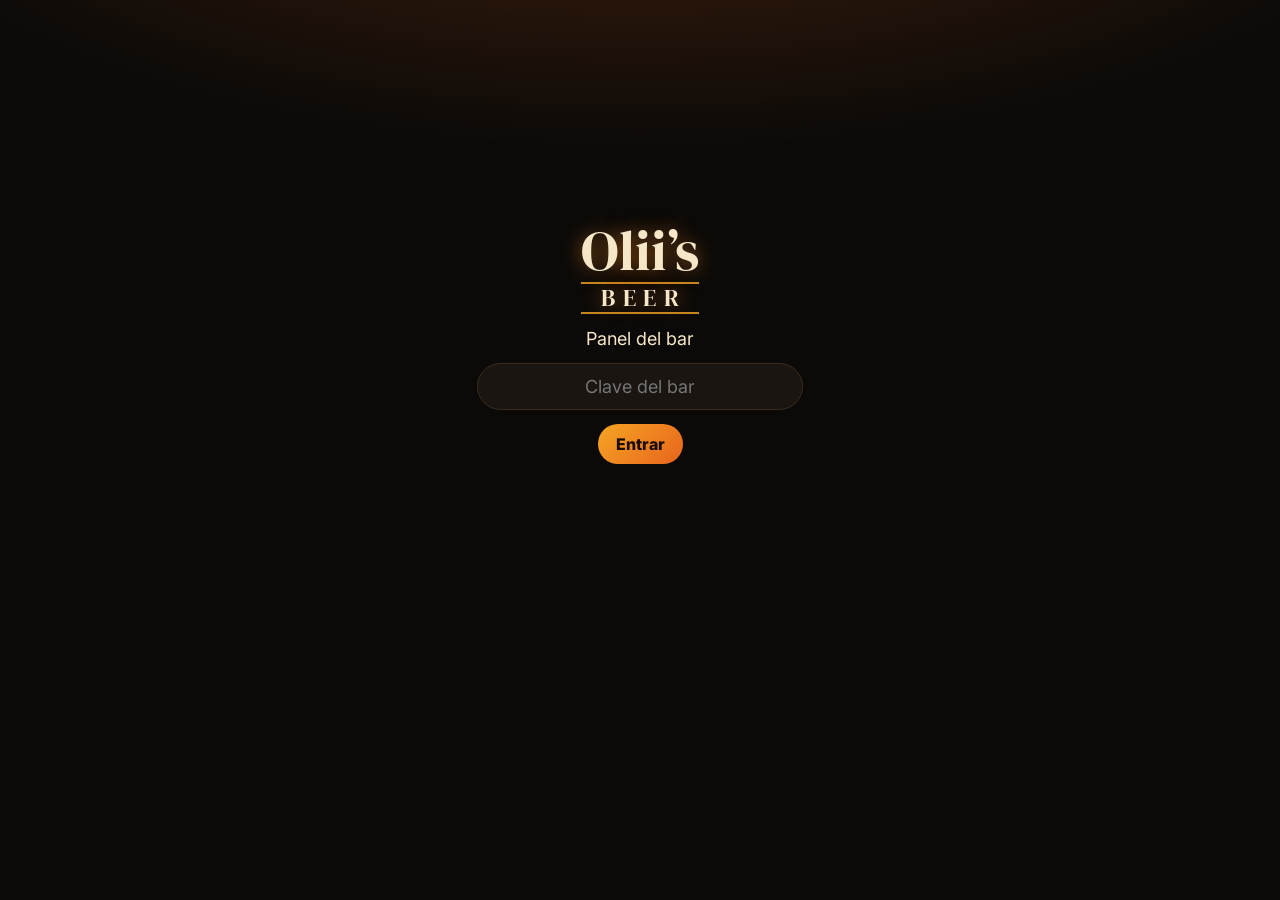
<file: admin.html>
<!doctype html>
<html lang="es">
<head>
<meta charset="utf-8">
<meta name="viewport" content="width=device-width, initial-scale=1">
<title>Olii's Beer · Panel del bar</title>
<meta name="theme-color" content="#0c0a08">
<link rel="preconnect" href="https://fonts.googleapis.com">
<link rel="preconnect" href="https://fonts.gstatic.com" crossorigin>
<link href="https://fonts.googleapis.com/css2?family=Inter:wght@400;600;800&family=DM+Serif+Display&family=Oswald:wght@400&display=swap" rel="stylesheet">
<link rel="stylesheet" href="estilos.css?v=9">
<style>
  .contenedor { max-width: 560px; margin: 0 auto; padding: 0 16px 40px; }
  header { display: flex; align-items: center; gap: 10px; padding: 18px 0 6px; }
  header .marca { font-size: 34px; margin: 0; }
  header .sub { color: var(--suave); font-size: 13px; }
  header a { margin-left: auto; font-size: 13px; text-decoration: none; color: var(--texto); white-space: nowrap; }

  h2 { font-size: 14px; text-transform: uppercase; letter-spacing: 1.5px; color: var(--ambar); margin: 24px 0 10px; }

  .ahora { display: flex; gap: 12px; align-items: center; background: var(--tarjeta); border: 1px solid var(--fuego);
    border-radius: var(--radio); padding: 10px; }
  .ahora img { width: 120px; height: 68px; object-fit: cover; border-radius: 10px; background: #000; flex: none; }
  .ahora .titulo { font-weight: 800; font-size: 15px; line-height: 1.25; }
  .ahora .info { flex: 1; min-width: 0; display: grid; gap: 6px; justify-items: start; }
  .ahora.vacio { color: var(--suave); justify-content: center; padding: 22px; border-style: dashed; border-color: var(--borde); }

  .controles { display: grid; grid-template-columns: repeat(2, 1fr); gap: 10px; }
  .controles button { border-radius: var(--radio); padding: 16px 8px; font-size: 17px; }
  .controles .saltar { grid-column: 1 / -1; font-size: 20px; padding: 20px; }

  ul.lista { list-style: none; padding: 0; margin: 0; display: grid; gap: 8px; }
  .lista li { display: flex; align-items: center; gap: 10px; background: var(--tarjeta); border: 1px solid var(--borde);
    border-radius: var(--radio); padding: 8px; }
  .lista img { width: 80px; height: 45px; object-fit: cover; border-radius: 8px; flex: none; }
  .lista .info { flex: 1; min-width: 0; display: grid; gap: 4px; justify-items: start; }
  .lista .titulo { font-size: 13px; font-weight: 600; display: -webkit-box; -webkit-line-clamp: 2; -webkit-box-orient: vertical; overflow: hidden; }
  .lista .quitar { border: 1px solid var(--borde); background: var(--tarjeta-2); color: var(--texto); border-radius: 12px;
    padding: 10px 12px; cursor: pointer; font-size: 14px; flex: none; }
  .lista .quitar:active { background: var(--rojo); }
  .lista .vacio { color: var(--suave); justify-content: center; padding: 18px; border-style: dashed; }

  .login { min-height: 80vh; display: grid; place-content: center; text-align: center; gap: 14px; }
  .login .marca { font-size: 56px; margin: 0; }
  .login input { background: var(--tarjeta); border: 1px solid var(--borde); border-radius: 999px; padding: 12px 18px; text-align: center; font-size: 18px; }
  .login .error { color: #ff9b85; min-height: 1.2em; }

  .tv { background: var(--tarjeta); border: 1px solid var(--borde); border-radius: var(--radio); padding: 12px 14px; display: grid; gap: 10px; }
  .tv .linea { display: flex; align-items: center; gap: 10px; font-weight: 600; }
  .tv .punto { width: 10px; height: 10px; border-radius: 50%; background: var(--suave); flex: none; }
  .tv .punto.ok { background: #4ade80; box-shadow: 0 0 8px #4ade80; }
  .tv .punto.mal { background: #f87171; }
  .tv .detalle { color: var(--suave); font-size: 13px; font-weight: 400; }
  .tv summary { cursor: pointer; color: var(--ambar); font-size: 14px; font-weight: 600; }
  .tv .pasos { color: var(--suave); font-size: 13px; line-height: 1.5; margin: 8px 0; }
  .tv .fila { display: flex; gap: 8px; }
  .tv input { flex: 1; min-width: 0; background: var(--tarjeta-2); border: 1px solid var(--borde); border-radius: 999px;
    padding: 10px 14px; font-size: 16px; letter-spacing: 1px; }

  .toast { position: fixed; left: 50%; bottom: 20px; transform: translate(-50%, calc(100% + 40px)); background: var(--crema);
    color: #1a0d03; font-weight: 600; border-radius: 999px; padding: 10px 18px; transition: transform .25s; z-index: 20; }
  .toast.ver { transform: translate(-50%, 0); }
  .toast.error { background: #ffd9d2; }
</style>
</head>
<body>
<div id="demo" class="aviso-demo" hidden>Modo prueba: funciona con la pantalla TV abierta en este mismo navegador</div>

<div class="contenedor">
  <section class="login" id="login">
    <p class="marca">Olii’s<span>Beer</span></p>
    <p style="margin:0;color:var(--crema);font-size:18px">Panel del bar</p>
    <input id="clave" type="password" placeholder="Clave del bar">
    <div><button class="boton" id="entrar">Entrar</button></div>
    <div class="error" id="error-login"></div>
  </section>

  <main id="panel" hidden>
    <header>
      <div>
        <p class="marca">Olii’s<span>Beer</span></p>
        <div class="sub">Panel del bar</div>
      </div>
      <a class="boton-sec" id="link-tv" href="bar.html" target="_blank">📺 Pantalla TV</a>
    </header>

    <section id="tv-caja" hidden>
      <h2>Televisor</h2>
      <div class="tv">
        <div class="linea"><span class="punto" id="tv-punto"></span><div><div id="tv-texto">Revisando el TV…</div><div class="detalle" id="tv-detalle"></div></div></div>
        <details id="tv-vincular">
          <summary>Vincular el TV</summary>
          <p class="pasos">En el televisor abre <b>YouTube</b> (con la cuenta del bar) → <b>Configuración</b> →
            <b>Vincular con código de TV</b>, y escribe aquí el código de 12 números.</p>
          <div class="fila">
            <input id="tv-codigo" inputmode="numeric" autocomplete="off" placeholder="Código del TV">
            <button class="boton" id="tv-boton">Vincular</button>
          </div>
        </details>
      </div>
    </section>

    <h2>Sonando en el TV</h2>
    <div id="ahora"></div>

    <h2>Controles</h2>
    <div class="controles">
      <button class="boton saltar" data-accion="saltar">⏭ Saltar canción</button>
      <button class="boton-sec" data-accion="pausa">⏸ Pausa</button>
      <button class="boton-sec" data-accion="seguir">▶ Seguir</button>
      <button class="boton-sec" data-accion="volumen_menos">🔉 Bajar</button>
      <button class="boton-sec" data-accion="volumen_mas">🔊 Subir</button>
    </div>

    <h2 id="titulo-cola">En cola</h2>
    <ul class="lista" id="cola"></ul>
  </main>
</div>

<div id="toast" class="toast" role="status" aria-live="polite"></div>

<script src="config.js?v=9"></script>
<script src="datos.js?v=9"></script>
<script>
  const C = window.ROCKOLA, R = window.Rockola;
  const $ = s => document.querySelector(s);
  const el = (tag, clase, texto) => {
    const e = document.createElement(tag);
    if (clase) e.className = clase;
    if (texto != null) e.textContent = texto;
    return e;
  };

  let clave = '';
  try { clave = localStorage.getItem('rockola-clave') || ''; } catch {}
  $('#clave').value = clave;
  if (R.demo) { $('#demo').hidden = false; $('#link-tv').href = 'bar.html?demo'; }

  function toast(texto, error) {
    const t = $('#toast');
    t.textContent = texto;
    t.classList.toggle('error', !!error);
    t.classList.add('ver');
    clearTimeout(toast.t);
    toast.t = setTimeout(() => t.classList.remove('ver'), 2000);
  }

  // ---- Entrar con la clave del bar ----
  async function entrar() {
    $('#error-login').textContent = '';
    clave = $('#clave').value.trim();
    try {
      if (!(await R.verificarClave(clave))) throw new Error('Clave incorrecta');
    } catch (err) {
      $('#error-login').textContent = err.message;
      return;
    }
    try { localStorage.setItem('rockola-clave', clave); } catch {}
    $('#login').hidden = true;
    $('#panel').hidden = false;
    refrescar();
    R.escuchar(refrescar, 3000);
    if (R.youtubeTV) {
      $('#tv-caja').hidden = false;
      $('#link-tv').hidden = true;
      revisarTV();
      setInterval(revisarTV, 10000);
    }
  }

  // ---- App de YouTube del TV: estado y vinculación ----
  async function revisarTV() {
    if (document.hidden) return;
    try { mostrarTV(await R.tv('estado', { clave })); }
    catch (err) { mostrarTV({ error: err.message }); }
  }
  function mostrarTV(d) {
    const punto = $('#tv-punto');
    punto.className = 'punto';
    if (d.error) {
      punto.classList.add('mal');
      $('#tv-texto').textContent = 'No se pudo hablar con el TV';
      $('#tv-detalle').textContent = d.error;
    } else if (!d.vinculado) {
      punto.classList.add('mal');
      $('#tv-texto').textContent = 'El TV no está vinculado';
      $('#tv-detalle').textContent = 'Vincúlalo una vez con el código que da YouTube en el TV';
      $('#tv-vincular').open = true;
    } else if (!d.prendido) {
      punto.classList.add('mal');
      $('#tv-texto').textContent = '📺 ' + d.nombre + ' · YouTube no está abierto';
      $('#tv-detalle').textContent = 'Prende el TV y abre la app de YouTube: las canciones pedidas se ponen solas';
    } else {
      punto.classList.add('ok');
      $('#tv-texto').textContent = '📺 ' + d.nombre + ' · conectado';
      $('#tv-detalle').textContent = d.volumen != null ? 'Volumen ' + d.volumen : '';
    }
  }
  $('#tv-boton').onclick = async () => {
    const b = $('#tv-boton');
    b.disabled = true;
    try {
      mostrarTV(await R.tv('vincular', { clave, codigo: $('#tv-codigo').value }));
      $('#tv-codigo').value = '';
      $('#tv-vincular').open = false;
      toast('📺 TV vinculado');
    } catch (err) { toast(err.message, true); }
    b.disabled = false;
  };
  $('#entrar').onclick = entrar;
  $('#clave').addEventListener('keydown', e => { if (e.key === 'Enter') entrar(); });
  if (R.demo) entrar();

  // ---- Controles: le mandan la orden a la pantalla del TV ----
  const avisos = {
    saltar: '⏭ Saltando…', pausa: '⏸ Pausado', seguir: '▶ Sigue sonando',
    volumen_mas: '🔊 Volumen +', volumen_menos: '🔉 Volumen −'
  };
  for (const b of document.querySelectorAll('[data-accion]')) {
    b.onclick = async () => {
      b.disabled = true;
      try {
        const r = await R.comandar(b.dataset.accion, clave);
        toast(r && r.volumen != null ? avisos[b.dataset.accion].replace(/[+−]$/, r.volumen) : avisos[b.dataset.accion]);
        if (b.dataset.accion === 'saltar') setTimeout(refrescar, 2500);
      } catch (err) {
        toast(err.message, true);
      }
      b.disabled = false;
    };
  }

  // ---- Lo que suena y la cola ----
  async function refrescar() {
    let ahora = null, cola = [];
    try { [ahora, cola] = await Promise.all([R.ahora(), R.cola()]); } catch { return; }

    const caja = $('#ahora');
    caja.replaceChildren();
    if (ahora && ahora.titulo) {
      const tarjeta = el('div', 'ahora');
      const img = new Image();
      img.alt = '';
      if (ahora.video_id) img.src = R.miniatura(ahora.video_id);
      const info = el('div', 'info');
      info.append(el('div', 'titulo', ahora.titulo),
        el('span', 'chip-mesa' + (ahora.automatica ? '' : ' mia'),
          ahora.automatica ? 'Automática · mismo género' : 'Pedida por la mesa ' + ahora.mesa));
      tarjeta.append(img, info);
      caja.append(tarjeta);
    } else {
      caja.append(el('div', 'ahora vacio', R.youtubeTV ? 'Nada sonando. ¿Está abierto YouTube en el TV?' : 'Nada sonando. ¿Está abierta la pantalla del TV?'));
    }

    const espera = cola.filter(p => p.estado === 'cola');
    $('#titulo-cola').textContent = espera.length ? 'En cola (' + espera.length + ')' : 'En cola';
    const lista = $('#cola');
    lista.replaceChildren();
    if (!espera.length) lista.append(el('li', 'vacio', 'No hay canciones pedidas'));
    for (const p of espera) {
      const li = el('li');
      const img = new Image();
      img.src = R.miniatura(p.video_id);
      img.alt = '';
      const info = el('div', 'info');
      info.append(el('div', 'titulo', p.titulo), el('span', 'chip-mesa', 'Mesa ' + p.mesa));
      const quitar = el('button', 'quitar', '✕ Quitar');
      quitar.onclick = async () => {
        quitar.disabled = true;
        try {
          if (R.youtubeTV) await R.tv('quitar', { clave, id: p.id });
          else await R.marcar(p.id, 'saltado', clave);
          toast('Canción quitada');
        }
        catch (err) { toast(err.message, true); quitar.disabled = false; }
        refrescar();
      };
      li.append(img, info, quitar);
      lista.append(li);
    }
  }
</script>
</body>
</html>
</file>
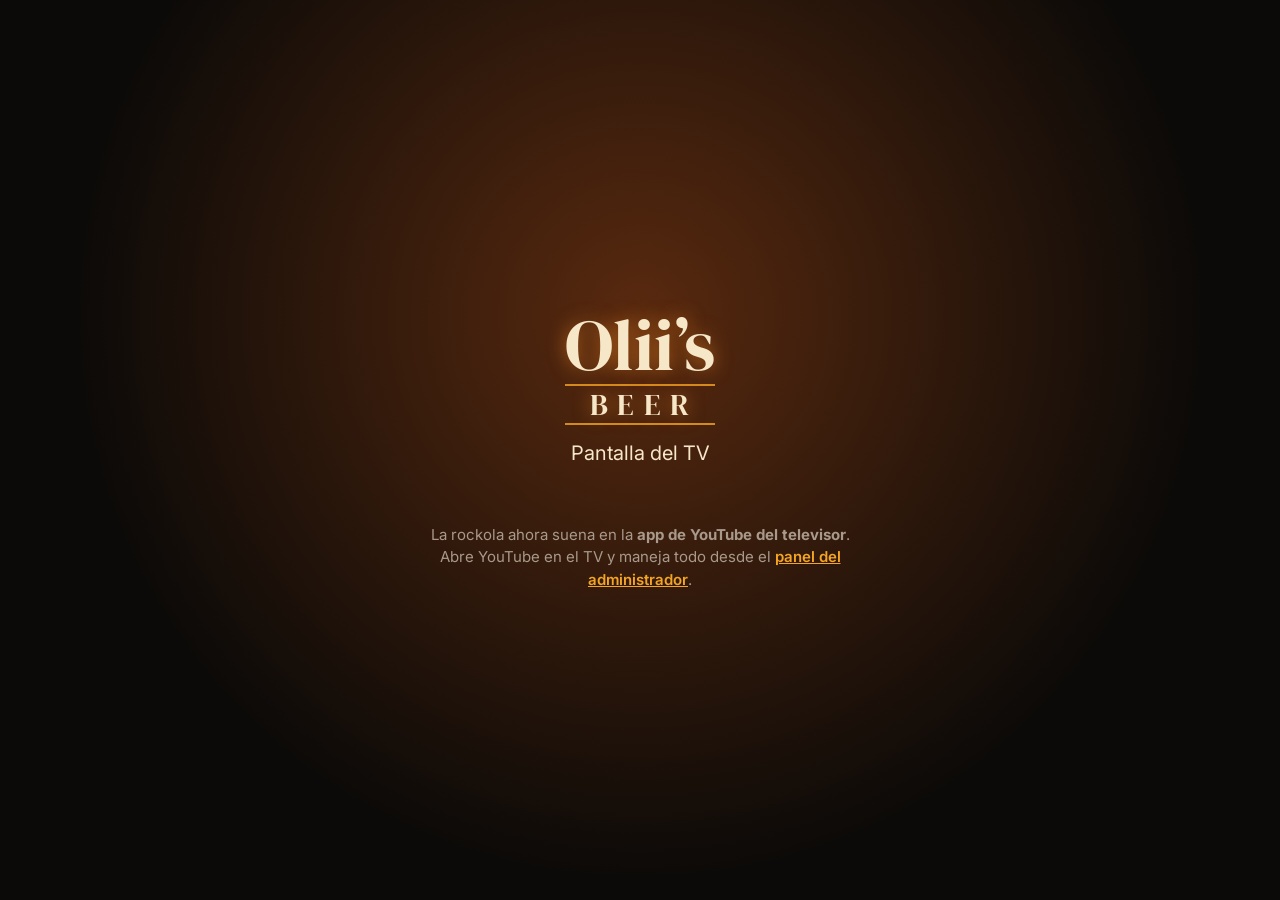
<file: bar.html>
<!doctype html>
<html lang="es">
<head>
<meta charset="utf-8">
<meta name="viewport" content="width=device-width, initial-scale=1">
<title>Olii's Beer · Pantalla TV</title>
<link rel="preconnect" href="https://fonts.googleapis.com">
<link rel="preconnect" href="https://fonts.gstatic.com" crossorigin>
<link href="https://fonts.googleapis.com/css2?family=Inter:wght@400;600;800&family=DM+Serif+Display&family=Oswald:wght@400&display=swap" rel="stylesheet">
<link rel="stylesheet" href="estilos.css?v=9">
<style>
  /* Pantalla del TV: solo el video. Todo se maneja desde admin.html */
  html, body { height: 100%; }
  body { overflow: hidden; background: #000; }
  body.iniciada.completa { cursor: none; }
  body.iniciada:not(.completa) .capa { cursor: pointer; }

  /* Fuera de pantalla completa: aviso para volver y atajos del teclado */
  .volver { position: fixed; left: 50%; bottom: 24px; transform: translateX(-50%); z-index: 10;
    background: rgba(12,10,8,.92); border: 1px solid var(--fuego); border-radius: 18px; padding: 12px 20px;
    text-align: center; color: var(--crema); font-size: 15px; line-height: 1.6; pointer-events: none;
    box-shadow: 0 8px 30px rgba(0,0,0,.6); }
  .volver b { color: var(--ambar); }
  body:not(.iniciada) .volver, body.completa .volver { display: none; }
  kbd { display: inline-block; min-width: 1.6em; padding: 0 6px; border: 1px solid var(--borde); border-bottom-width: 2px;
    border-radius: 6px; background: var(--tarjeta-2); font: 600 13px Inter, sans-serif; }

  /* Confirmación corta cuando se usa una tecla */
  .tecla { position: fixed; top: 28px; right: 28px; z-index: 11; background: rgba(12,10,8,.85); color: var(--crema);
    border: 1px solid var(--fuego); border-radius: 999px; padding: 10px 18px; font-weight: 800; font-size: 20px;
    opacity: 0; transition: opacity .25s; pointer-events: none; }
  .tecla.ver { opacity: 1; }

  .video { position: fixed; inset: 0; background: #000; }
  .video #reproductor, .video iframe { position: absolute; inset: 0; width: 100%; height: 100%; }
  /* Capa transparente: nadie toca el video por accidente y YouTube no muestra sus menús */
  .capa { position: absolute; inset: 0; z-index: 2; }

  .esperando {
    position: absolute; inset: 0; z-index: 3; display: grid; place-content: center; text-align: center; gap: 12px;
    background: radial-gradient(circle at 50% 40%, rgba(232,100,28,.25), #000 70%), #000;
  }
  .esperando .marca { font-size: 80px; margin: 0; }
  .esperando p { color: var(--crema); font-size: 26px; margin: 0; }
  .ig { font-weight: 800; color: #f77737; font-size: 22px; }

  .aviso-demo { position: fixed; top: 0; left: 0; right: 0; z-index: 4; }

  .inicio { position: fixed; inset: 0; z-index: 30; display: grid; place-content: center; text-align: center; gap: 16px;
    background: radial-gradient(circle at 50% 35%, rgba(232,100,28,.35), var(--fondo) 65%), var(--fondo); padding: 16px; }
  .inicio .marca { font-size: 72px; margin: 0; }
  .inicio input { background: var(--tarjeta); border: 1px solid var(--borde); border-radius: 999px; padding: 12px 18px; text-align: center; font-size: 18px; }
  .inicio .boton { font-size: 22px; padding: 16px 34px; }
  .inicio .error { color: #ff9b85; min-height: 1.2em; }
  .inicio .nota { color: var(--suave); font-size: 15px; max-width: 460px; line-height: 1.5; margin: 8px auto 0; }
  .inicio .nota a { color: var(--ambar); font-weight: 600; }
</style>
</head>
<body>
<div id="demo" class="aviso-demo" hidden>Modo prueba: los pedidos solo se ven en este navegador</div>

<div class="video">
  <div id="reproductor"></div>
  <div class="capa"></div>
  <div class="esperando" id="esperando">
    <p class="marca">Olii’s<span>Beer</span></p>
    <p class="lema" style="font-size:20px;color:var(--ambar)">Buena cerveza · Buena gente · Buenos momentos</p>
    <p>Escanea el QR de tu mesa y pide tu canción 🎵</p>
    <div class="ig" id="ig"></div>
  </div>
</div>

<div class="volver">
  <b>Haz clic en el video o presiona <kbd>F</kbd> para volver a pantalla completa</b><br>
  <kbd>→</kbd> saltar canción · <kbd>Espacio</kbd> pausa / seguir · <kbd>↑</kbd> <kbd>↓</kbd> volumen
</div>
<div class="tecla" id="tecla"></div>

<div class="inicio" id="inicio">
  <p class="marca">Olii’s<span>Beer</span></p>
  <p style="margin:0;color:var(--crema);font-size:20px">Pantalla del TV</p>
  <input id="clave" type="password" placeholder="Clave del bar" hidden>
  <div><button class="boton" id="arrancar">▶ Iniciar rockola</button></div>
  <div class="error" id="error-inicio"></div>
  <p class="nota">En el TV solo se verá el video.<br>
    Para saltar, pausar, cambiar el volumen o quitar canciones, abre el
    <a id="link-admin" href="admin.html" target="_blank">panel del administrador</a> en tu celular,
    o usa el teclado de este computador: <kbd>→</kbd> saltar · <kbd>Espacio</kbd> pausa · <kbd>↑</kbd> <kbd>↓</kbd> volumen ·
    <kbd>F</kbd> pantalla completa.</p>
</div>

<script src="config.js?v=9"></script>
<script src="datos.js?v=9"></script>
<script>
  const C = window.ROCKOLA, R = window.Rockola;
  const $ = s => document.querySelector(s);

  let player, apiLista = false, iniciada = false, ocupado = false;
  let actual = null;        // pedido que está sonando
  let enRespaldo = false;   // sonando la mezcla automática (nadie ha pedido)
  let semilla = null;       // última canción pedida: la mezcla se arma parecida a ella
  let generoSemilla = null; // su género: la mezcla no se sale de él (rock no pasa a rap)
  let permitidas = null;    // canciones de la mezcla de ese género (las demás se saltan)
  let autoTitulo = '';
  let ultimoComando = 0;
  const azar = lista => lista.length ? lista[Math.floor(Math.random() * lista.length)] : null;
  let clave = '';
  try { clave = localStorage.getItem('rockola-clave') || ''; } catch {}

  if (R.demo) {
    $('#demo').hidden = false;
    $('#link-admin').href = 'admin.html?demo';
  } else {
    $('#clave').hidden = false;
  }
  if (C.instagram) $('#ig').textContent = '📸 Síguenos en Instagram: @' + C.instagram;
  // Con la música en la app de YouTube del TV, esta pantalla no se usa (sonarían dos a la vez)
  if (R.youtubeTV) {
    $('#clave').hidden = true;
    $('#arrancar').parentElement.hidden = true;
    $('.inicio .nota').innerHTML = 'La rockola ahora suena en la <b>app de YouTube del televisor</b>.<br>' +
      'Abre YouTube en el TV y maneja todo desde el <a href="admin.html">panel del administrador</a>.';
  }
  $('#clave').value = clave;

  // ---- Reproductor de YouTube ----
  window.onYouTubeIframeAPIReady = () => {
    player = new YT.Player('reproductor', {
      width: '100%', height: '100%',
      playerVars: { autoplay: 1, playsinline: 1, rel: 0, controls: 0, iv_load_policy: 3, cc_load_policy: 0 },
      events: {
        onReady: () => { apiLista = true; },
        onStateChange: e => {
          if (e.data === YT.PlayerState.ENDED) {
            // En la mezcla, YouTube pasa solo a la siguiente; solo al final se arma otra
            if (enRespaldo && !finDeMezcla()) return;
            terminar('hecho');
          }
          if (e.data === YT.PlayerState.PLAYING) {
            // Sin subtítulos en el TV, aunque el navegador los tenga activados
            try { player.unloadModule('captions'); player.unloadModule('cc'); } catch {}
            if (enRespaldo) revisarMezcla();
          }
        },
        // Video bloqueado o borrado: se salta solo
        onError: () => {
          if (enRespaldo && !finDeMezcla()) player.nextVideo();
          else terminar('saltado');
        }
      }
    });
  };
  const s = document.createElement('script');
  s.src = 'https://www.youtube.com/iframe_api';
  document.head.append(s);

  // ---- Arranque (el navegador exige un clic para sonar) ----
  $('#arrancar').onclick = async () => {
    $('#error-inicio').textContent = '';
    if (!R.demo) {
      clave = $('#clave').value.trim();
      try {
        if (!(await R.verificarClave(clave))) throw new Error('Clave incorrecta');
      } catch (err) {
        $('#error-inicio').textContent = err.message;
        return;
      }
      try { localStorage.setItem('rockola-clave', clave); } catch {}
    }
    if (!apiLista) { $('#error-inicio').textContent = 'Cargando YouTube… intenta de nuevo en un segundo'; return; }
    // Las órdenes viejas del panel no se cumplen: solo las que lleguen desde ahora
    try { const viejos = await R.comandosDesde(0); if (viejos.length) ultimoComando = viejos[viejos.length - 1].id; } catch {}
    $('#inicio').remove();
    document.body.classList.add('iniciada');
    pantallaCompleta();
    iniciada = true;
    siguiente();
    R.escuchar(revisar);
    setInterval(revisarComandos, 2000);
  };

  // ---- Pantalla completa ----
  // El navegador solo deja entrar con un clic o una tecla, así que después de Esc
  // se vuelve haciendo clic en el video o presionando F
  function pantallaCompleta() {
    if (document.fullscreenElement) return;
    try { document.documentElement.requestFullscreen().catch(() => {}); } catch {}
  }
  const marcarCompleta = () => document.body.classList.toggle('completa', !!document.fullscreenElement);
  document.addEventListener('fullscreenchange', marcarCompleta);
  marcarCompleta();
  document.querySelector('.capa').addEventListener('click', () => { if (iniciada) pantallaCompleta(); });

  // ---- Teclado del computador del TV (lo mismo que el panel del celular) ----
  function aviso(texto) {
    const t = $('#tecla');
    t.textContent = texto;
    t.classList.add('ver');
    clearTimeout(aviso.t);
    aviso.t = setTimeout(() => t.classList.remove('ver'), 1500);
  }
  document.addEventListener('keydown', e => {
    if (!iniciada || e.ctrlKey || e.altKey || e.metaKey) return;
    const tecla = e.key.toLowerCase();
    if (tecla === 'f') { pantallaCompleta(); }
    else if (tecla === 'arrowright' || tecla === 'n') { ejecutar('saltar'); aviso('⏭ Saltando…'); }
    else if (tecla === ' ' || tecla === 'k') {
      const pausado = player.getPlayerState() === YT.PlayerState.PAUSED;
      ejecutar(pausado ? 'seguir' : 'pausa');
      aviso(pausado ? '▶ Sigue sonando' : '⏸ Pausado');
    }
    else if (tecla === 'arrowup') { aviso('🔊 Volumen ' + Math.min(100, player.getVolume() + 10)); ejecutar('volumen_mas'); }
    else if (tecla === 'arrowdown') { aviso('🔉 Volumen ' + Math.max(0, player.getVolume() - 10)); ejecutar('volumen_menos'); }
    else return;
    e.preventDefault();
  });

  // ---- Órdenes del panel del administrador ----
  async function revisarComandos() {
    let nuevos;
    try { nuevos = await R.comandosDesde(ultimoComando); } catch { return; }
    for (const c of nuevos) {
      ultimoComando = c.id;
      ejecutar(c.accion);
    }
  }

  function ejecutar(accion) {
    if (accion === 'saltar') saltar();
    if (accion === 'pausa') player.pauseVideo();
    if (accion === 'seguir') player.playVideo();
    if (accion === 'volumen_mas') player.setVolume(Math.min(100, player.getVolume() + 10));
    if (accion === 'volumen_menos') player.setVolume(Math.max(0, player.getVolume() - 10));
  }

  function saltar() {
    if (actual) terminar('saltado');
    else if (enRespaldo && !finDeMezcla()) player.nextVideo();
    else siguiente();
  }

  // Le cuenta al panel y a los clientes qué está sonando
  let ultimoAnuncio = '';
  function anunciar() {
    const info = actual
      ? { video_id: actual.video_id, titulo: actual.titulo, mesa: actual.mesa, automatica: false }
      : enRespaldo && autoTitulo
        ? { video_id: semilla, titulo: autoTitulo, automatica: true }
        : {};
    const texto = JSON.stringify(info);
    if (texto === ultimoAnuncio) return;
    ultimoAnuncio = texto;
    R.publicarAhora(info, clave).catch(err => console.error(err));
  }

  // ---- Cola ----
  async function siguiente() {
    if (ocupado) return;
    ocupado = true;
    try {
      const cola = await R.cola();
      // Si la página se recargó a mitad de canción, retoma la que estaba sonando
      const p = cola.find(x => x.estado === 'sonando') || cola.find(x => x.estado === 'cola');
      if (p) {
        if (p.estado !== 'sonando') { await R.marcar(p.id, 'sonando', clave); p.estado = 'sonando'; }
        actual = p;
        enRespaldo = false;
        player.loadVideoById(p.video_id);
      } else {
        actual = null;
        if (!semilla) {
          // Al abrir la pantalla: la última canción que se pidió hoy
          try { await usarDeSemilla((await R.ultimas())[0]); } catch {}
        }
        if (!semilla) {
          // Nadie ha pedido nada: arranca con el tema del bar (rock)
          semilla = azar(C.semillas || []);
          generoSemilla = 'Rock_music';
        }
        if (semilla) {
          // Mezcla de YouTube parecida a la semilla (la posición 0 es esa misma canción)
          enRespaldo = true;
          permitidas = null;
          autoTitulo = '';
          player.loadPlaylist({ list: 'RD' + semilla, listType: 'playlist', index: 1 });
          vigilarMezcla();
        } else {
          enRespaldo = false;
          player.stopVideo();
        }
      }
      $('#esperando').hidden = !!(actual || enRespaldo);
      anunciar();
    } catch (err) {
      console.error(err);
    } finally {
      ocupado = false;
    }
  }

  async function terminar(estado) {
    if (!iniciada) return;
    if (actual) {
      const terminada = actual;
      actual = null;
      try { await R.marcar(terminada.id, estado, clave); } catch (err) { console.error(err); }
      // Lo que sonó completo guía la música automática (lo que el bar saltó, no)
      if (estado === 'hecho') { try { await usarDeSemilla(terminada.video_id); } catch {} }
    }
    // Si se acabó la mezcla, la siguiente se arma desde la última que sonó (semilla ya la tiene)
    siguiente();
  }

  async function usarDeSemilla(id) {
    if (!id) return;
    const generos = await R.generos([id]);
    semilla = id;
    generoSemilla = generos ? generos.get(id) || null : null;
  }

  // Revisa la canción de la mezcla que empezó: si es de otro género, pasa a la siguiente
  const GENEROS_AMBIGUOS = [null, 'otro', 'Music_of_Latin_America', 'Pop_music'];
  let revisandoMezcla = false;
  async function revisarMezcla() {
    if (permitidas === null) {
      if (revisandoMezcla) return;
      revisandoMezcla = true;
      const lista = player.getPlaylist() || [];
      // Mezcla todavía sin cargar: no se filtra nada (vigilarMezcla se encarga si falló)
      if (!lista.length) { revisandoMezcla = false; return; }
      let generos = null;
      try { generos = await R.generos(lista); } catch {}
      // "Latina" y "pop" son etiquetas ambiguas (Cerati sale solo como "latina"):
      // en ese caso manda el género que más se repite en la mezcla que armó YouTube
      if (generos && GENEROS_AMBIGUOS.includes(generoSemilla)) {
        const cuenta = {};
        for (const g of generos.values()) cuenta[g] = (cuenta[g] || 0) + 1;
        generoSemilla = Object.keys(cuenta).sort((a, b) => cuenta[b] - cuenta[a])[0] || generoSemilla;
      }
      permitidas = new Set(lista.filter(id => !generos || !generoSemilla || generoSemilla === 'otro' || generos.get(id) === generoSemilla));
      // Si casi nada de la mezcla es del mismo género, mejor que suene la mezcla completa que el silencio
      if (permitidas.size < 3) permitidas = new Set(lista);
      revisandoMezcla = false;
    }
    if (!enRespaldo) return;
    const datos = player.getVideoData() || {};
    if (!permitidas.has(datos.video_id)) {
      if (finDeMezcla()) terminar('hecho'); else player.nextVideo();
      return;
    }
    semilla = datos.video_id;
    autoTitulo = datos.title || '';
    anunciar();
  }

  // A veces YouTube no arma la mezcla y el video se queda quieto. Si a los 8 segundos
  // no suena, se reintenta con la misma canción, luego con otra de rock, y si nada
  // funciona suena la canción sola (al terminar se vuelve a intentar la mezcla)
  let intentosMezcla = 0, vigilante = null;
  function vigilarMezcla() {
    clearTimeout(vigilante);
    vigilante = setTimeout(() => {
      if (!enRespaldo || actual) return;
      const estado = player.getPlayerState();
      const suena = [YT.PlayerState.PLAYING, YT.PlayerState.BUFFERING, YT.PlayerState.PAUSED].includes(estado);
      if (suena && (player.getPlaylist() || []).length) { intentosMezcla = 0; return; }
      intentosMezcla++;
      if (intentosMezcla <= 3) {
        if (intentosMezcla > 1) { semilla = azar((C.semillas || []).filter(id => id !== semilla)) || semilla; generoSemilla = 'Rock_music'; }
        permitidas = null;
        player.loadPlaylist({ list: 'RD' + semilla, listType: 'playlist', index: 1 });
        vigilarMezcla();
      } else {
        intentosMezcla = 0;
        enRespaldo = false;
        player.loadVideoById(semilla);
      }
    }, 8000);
  }

  function finDeMezcla() {
    const lista = player.getPlaylist() || [];
    return player.getPlaylistIndex() >= lista.length - 1;
  }

  async function revisar() {
    if (ocupado) return;
    let cola;
    try { cola = await R.cola(); } catch { return; }
    // El panel quitó la canción que sonaba: pasar a la siguiente
    if (actual && !cola.some(p => p.id === actual.id)) { actual = null; return siguiente(); }
    // Llegó un pedido y no hay nada sonando (o suena la mezcla automática): ponerlo ya
    if (!actual && cola.some(p => p.estado === 'cola')) return siguiente();
  }
</script>
</body>
</html>
</file>
<file: estilos.css>
:root {
  --fondo: #0c0a08;
  --tarjeta: #1a1511;
  --tarjeta-2: #241c15;
  --borde: #3a2c1f;
  --crema: #f6e7c8;
  --texto: #efe6d8;
  --suave: #a8998a;
  --ambar: #f5a524;
  --fuego: #e8641c;
  --rojo: #c8321e;
  --ok: #4cc38a;
  --radio: 16px;
}

* { box-sizing: border-box; }
[hidden] { display: none !important; }

body {
  margin: 0;
  background:
    radial-gradient(1200px 500px at 50% -200px, rgba(232, 100, 28, .28), transparent 70%),
    var(--fondo);
  background-attachment: fixed;
  color: var(--texto);
  font-family: 'Inter', system-ui, sans-serif;
  -webkit-font-smoothing: antialiased;
}

button, input { font: inherit; color: inherit; }

/* Letra del logo del bar: "Olii's" grande y "BEER" debajo, entre dos líneas */
.marca {
  font-family: 'DM Serif Display', Georgia, serif;
  color: var(--crema);
  text-shadow: 0 0 18px rgba(245, 140, 36, .55);
  line-height: 1;
  display: inline-block;
  justify-self: center;
  text-align: center;
}
.marca span {
  display: block;
  font-size: .42em;
  letter-spacing: .32em;
  text-transform: uppercase;
  margin-top: .12em;
  padding: .12em 0 .08em .32em;
  border-top: 2px solid rgba(245, 165, 36, .8);
  border-bottom: 2px solid rgba(245, 165, 36, .8);
}
.lema {
  font-family: 'Oswald', 'Arial Narrow', sans-serif;
  text-transform: uppercase;
  letter-spacing: .12em;
}

.logo {
  width: 64px; height: 64px; border-radius: 50%;
  object-fit: cover;
  box-shadow: 0 0 0 2px var(--fuego), 0 0 22px rgba(232, 100, 28, .55);
}

.boton {
  border: 0; cursor: pointer;
  background: linear-gradient(135deg, var(--ambar), var(--fuego));
  color: #1a0d03; font-weight: 800;
  border-radius: 999px; padding: 10px 18px;
  transition: transform .1s, filter .2s;
}
.boton:active { transform: scale(.96); }
.boton:disabled { filter: grayscale(1) brightness(.6); cursor: default; }

.boton-sec {
  border: 1px solid var(--borde); background: var(--tarjeta-2);
  border-radius: 999px; padding: 8px 14px; cursor: pointer; font-weight: 600;
}

.chip-mesa {
  display: inline-block; font-size: 12px; font-weight: 800;
  padding: 3px 9px; border-radius: 999px;
  background: var(--tarjeta-2); border: 1px solid var(--borde); color: var(--ambar);
  white-space: nowrap;
}
.chip-mesa.mia { background: var(--ambar); color: #1a0d03; border-color: var(--ambar); }

.aviso-demo {
  background: repeating-linear-gradient(45deg, #3a2a10, #3a2a10 10px, #33240c 10px, #33240c 20px);
  color: var(--ambar); text-align: center; font-size: 13px; padding: 6px 12px;
}

.ecualizador { display: inline-flex; gap: 2px; align-items: flex-end; height: 14px; }
.ecualizador i { width: 3px; background: var(--ambar); animation: eq 1s infinite ease-in-out; }
.ecualizador i:nth-child(2) { animation-delay: .2s; }
.ecualizador i:nth-child(3) { animation-delay: .4s; }
@keyframes eq { 0%, 100% { height: 4px; } 50% { height: 14px; } }
@media (prefers-reduced-motion: reduce) { .ecualizador i { animation: none; height: 10px; } }
</file>
